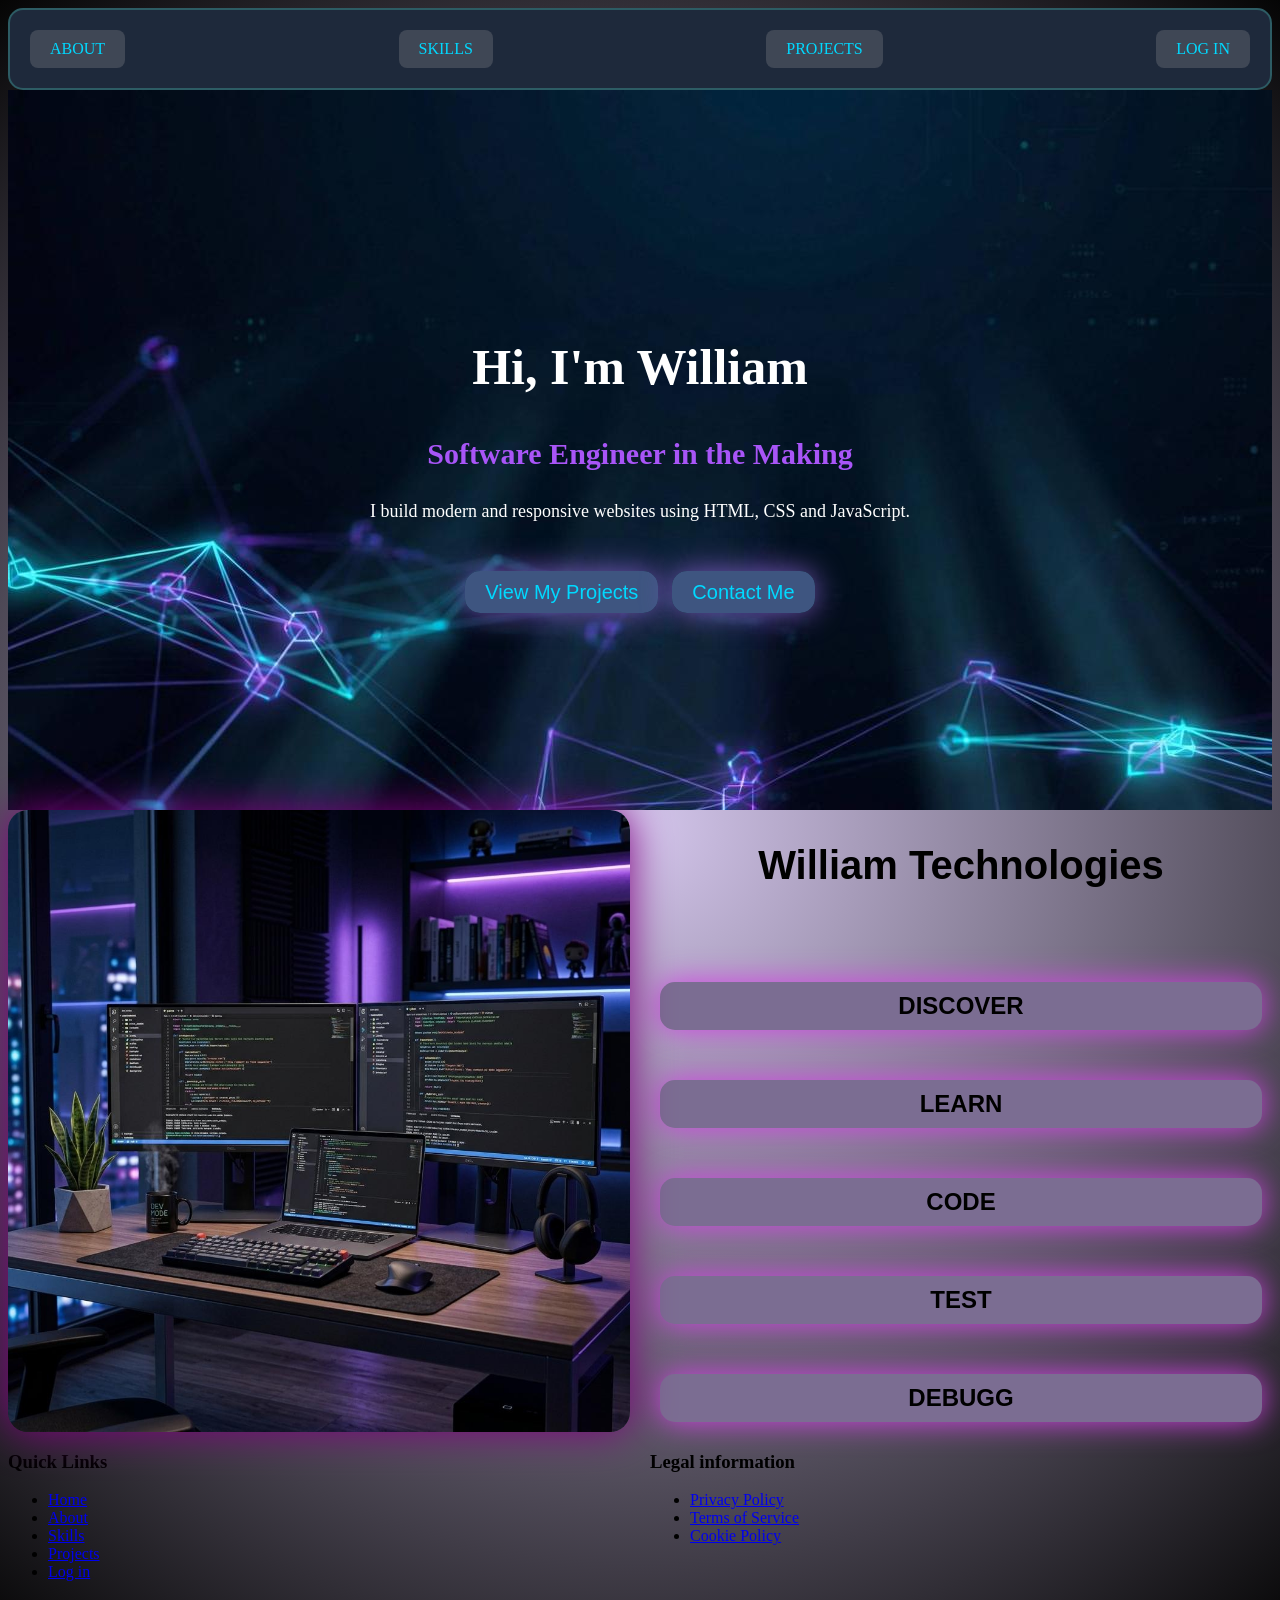
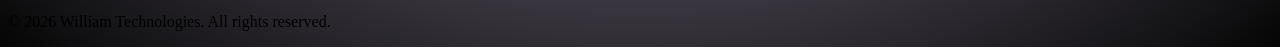
<file: index.html>
<!DOCTYPE html>
<html>
<head>
    <title>William Technologies</title>
    <link rel="stylesheet" href="style.css">
    <link rel="icon" type="image/png" href="favicon.png">
</head>
<body>
    <nav >                  
        <a href="about.html">ABOUT</a> 
        <a href="SKILLS.html">SKILLS</a>                
        <a href="projects.html">PROJECTS</a>                   
        <a href="log_in.html" class="login-btn" >LOG IN</a> 
      
    </nav>
<body>

    <section class="hero">

    <div class="hero-content">

        <h1>Hi, I'm William</h1>

        <h2 class="h2">Software Engineer in the Making</h2>
        <p>
            I build modern and responsive websites
            using HTML, CSS and JavaScript.
        </p>
         <br><br>
        <a href="projects.html" class="pro" >View My Projects</a>

        <a href="mailto:lennoxliam180@gmail.com" class="email">Contact Me</a>

    </div>

</section>

<section>
 <div class="division-c">
    <div class="tech">
     <img src="tech.jpg" width="auto" >
    </div>

    <div class="inn">
        <h1 class="head1">William Technologies</h1>
        <h2 class="opp">DISCOVER</h2>
        <h2 class="opp">LEARN</h2>
        <h2 class="opp">CODE</h2>
        <h2 class="opp">TEST</h2>
        <h2 class="opp">DEBUGG</h2>
    </div>
 </div>
 </section>
 <footer>
    <section>
        <div class="footer-content">
            
         <div class="footer-links"> 
            <h3>Quick Links</h3>            
            <ul>
               <li><a href="index.html">Home</a></li>
               <li><a href="about.html">About</a></li>
               <li><a href="skills.html">Skills</a></li>
               <li><a href="projects.html">Projects</a></li>
               <li><a href="log_in.html">Log in</a></li>
            </ul>
         </div>
         <div class="legal">
            <h3>Legal information</h3>
            <ul>
                <li><a href="privacy.html">Privacy Policy</a></li>
                <li><a href="terms.html">Terms of Service</a></li>
                <li><a href="cookies.html">Cookie Policy</a></li>
            </ul>
        </div>
    </section>
 </footer>
   <footer>
        <p>&copy; 2026 William Technologies. All rights reserved.</p>
   </footer>
 </body>
</html>
</file>
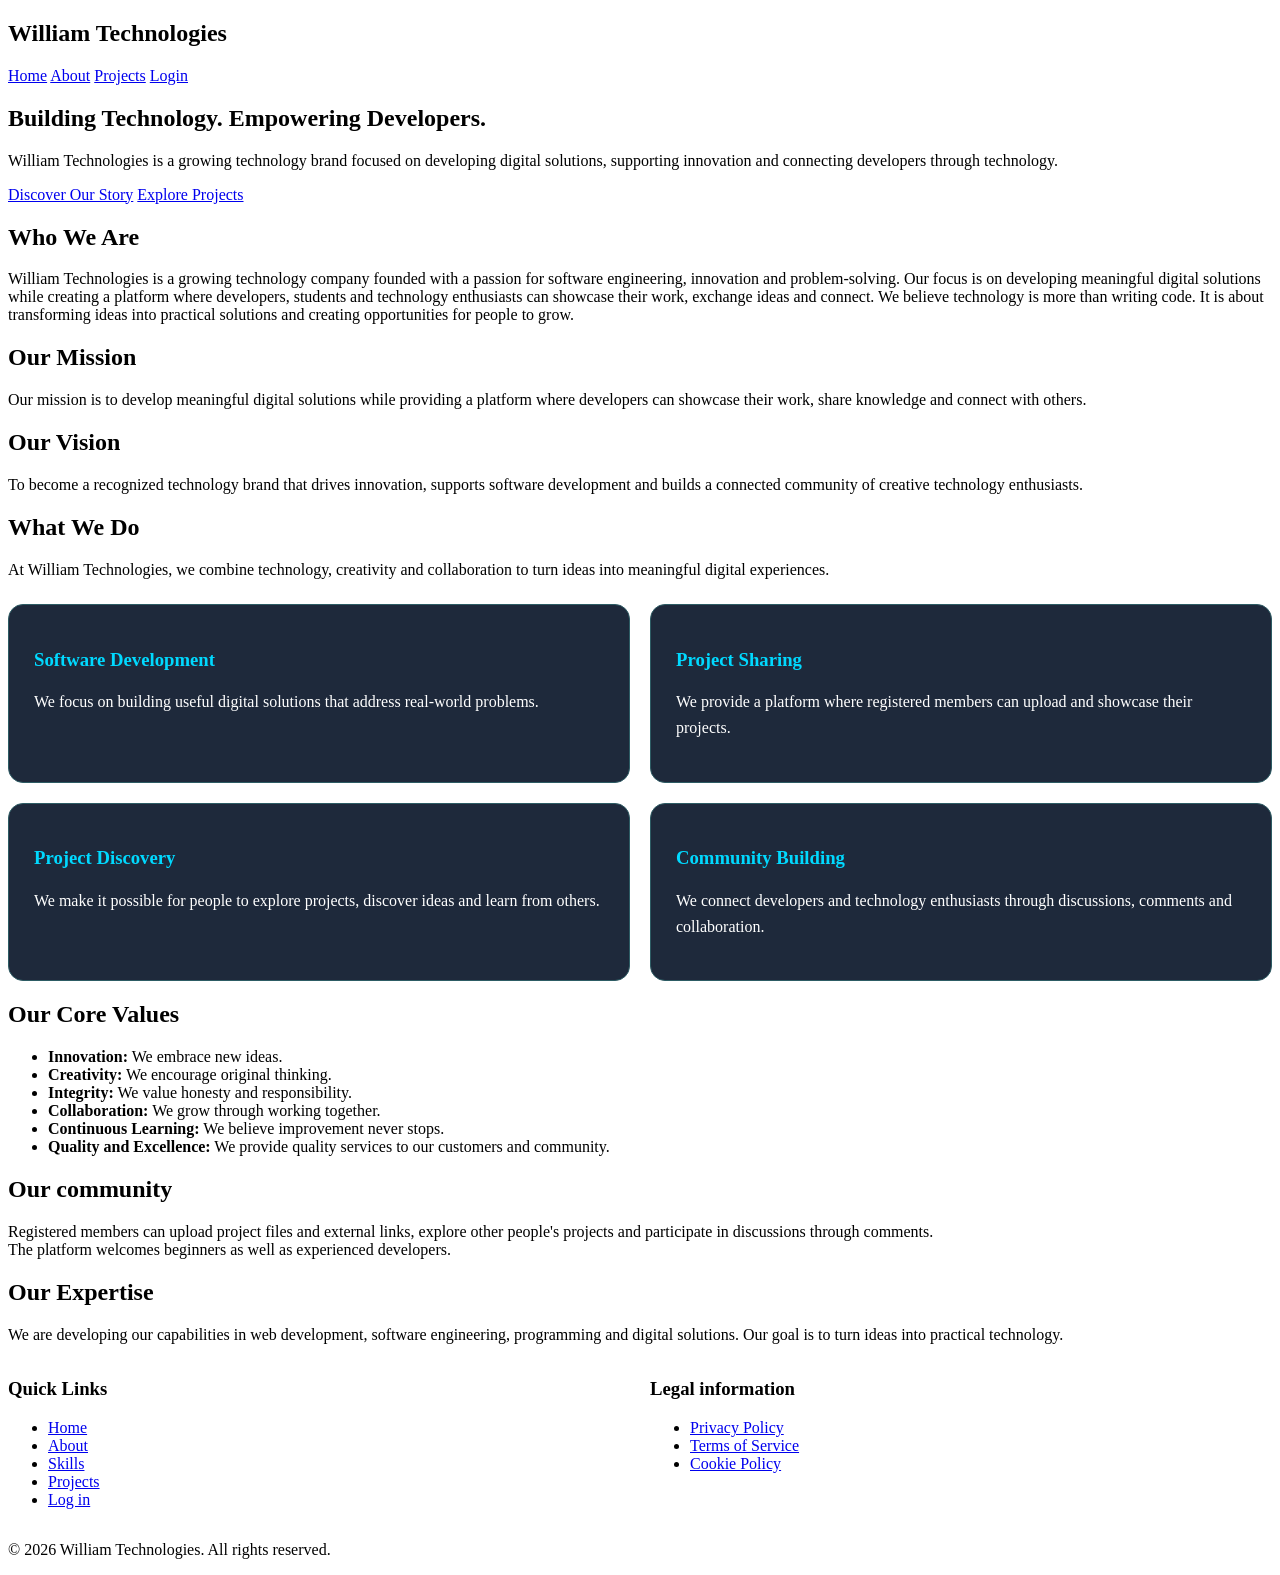
<file: about.html>
<!DOCTYPE html>
<html lang="en">
<head>
    <meta charset="UTF-8">
    <meta name="viewport" content="width=device-width, initial-scale=1.0">
    <title>About Us | William Technologies</title>
    <link rel="stylesheet" href="about.css">
    <link rel="icon" type="image/png" href="favicon.png">
</head>

<body>

    <nav>
        <h2>William Technologies</h2>

        <div>
            <a href="index.html">Home</a>
            <a href="about.html">About</a>
            <a href="projects.html">Projects</a>
            <a href="log_in.html">Login</a>
        </div>
    </nav>

    <main class="about-container">

   <section class="about-hero">

    <h1>Building Technology. Empowering Developers.</h1>

    <p>
        William Technologies is a growing technology brand
        focused on developing digital solutions, supporting
        innovation and connecting developers through technology.
    </p>

    <div class="hero-buttons">
        <a href="#who-we-are">Discover Our Story</a>
        <a href="projects.html">Explore Projects</a>
    </div>

  </section>

        <section class="about-section" id="who-we-are">
            <h2>Who We Are</h2>

            <p>
                William Technologies is a growing technology company
                founded with a passion for software engineering,
                innovation and problem-solving.

                Our focus is on developing meaningful digital solutions
                while creating a platform where developers, students
                and technology enthusiasts can showcase their work,
                exchange ideas and connect.

                We believe technology is more than writing code.
                It is about transforming ideas into practical solutions
                and creating opportunities for people to grow.
             </p>
        </section>

        <section class="about-section">
            <h2>Our Mission</h2>

           <p>
               Our mission is to develop meaningful digital solutions
               while providing a platform where developers can showcase
               their work, share knowledge and connect with others.
           </p>
        </section>

        <section class="about-section">
            <h2>Our Vision</h2>
             
            <p>
               To become a recognized technology brand that drives
               innovation, supports software development and builds
               a connected community of creative technology enthusiasts.
            </p>
        </section>

        
<section class="about-section what-we-do">

    <h2>What We Do</h2>

    <p>
        At William Technologies, we combine technology,
        creativity and collaboration to turn ideas into
        meaningful digital experiences.
    </p>

    <div class="services-container">

        <div class="service-card">
            <h3>Software Development</h3>
            <p>
                We focus on building useful digital solutions
                that address real-world problems.
            </p>
        </div>

        <div class="service-card">
            <h3>Project Sharing</h3>
            <p>
                We provide a platform where registered members
                can upload and showcase their projects.
            </p>
        </div>

        <div class="service-card">
            <h3>Project Discovery</h3>
            <p>
                We make it possible for people to explore
                projects, discover ideas and learn from others.
            </p>
        </div>

        <div class="service-card">
            <h3>Community Building</h3>
            <p>
                We connect developers and technology enthusiasts
                through discussions, comments and collaboration.
            </p>
        </div>

    </div>

</section>

        <section class="about-section">
            <h2>Our Core Values</h2>

            <ul>
                <li><b>Innovation:</b> We embrace new ideas.</li>
                <li><b>Creativity:</b> We encourage original thinking.</li>
                <li><b>Integrity:</b> We value honesty and responsibility.</li>
                <li><b>Collaboration:</b> We grow through working together.</li>
                <li><b>Continuous Learning:</b> We believe improvement never stops.</li>
                <li><b>Quality and Excellence:</b> We provide quality services to our customers and community.</li>
            </ul>
        </section>

        <section class="about-section">
            <h2>Our community</h2>
            <p>
                Registered members can upload project files and external links, 
                explore other people's projects and participate in discussions through comments.<br>
                The platform welcomes beginners as well as experienced developers.
            </p>
        </section>

        <section class="about-section">
            <h2>Our Expertise</h2>

            <p>
                We are developing our capabilities in web development,
                software engineering, programming and digital solutions.
                Our goal is to turn ideas into practical technology.
            </p>
        </section>

    </main>

    
    <footer>
     <section>
        <div class="footer-content">
           <div class="footer-links">
            <h3>Quick Links</h3>      
         <ul>
            <li><a href="index.html">Home</a></li>
            <li><a href="about.html">About</a></li>
            <li><a href="skills.html">Skills</a></li>
            <li><a href="projects.html">Projects</a></li>
            <li><a href="log_in.html">Log in</a></li>
         </ul> </div>
         <div class="legal">
            <h3>Legal information</h3>
            <ul>
                <li><a href="privacy.html">Privacy Policy</a></li>
                <li><a href="terms.html">Terms of Service</a></li>
                <li><a href="cookies.html">Cookie Policy</a></li>
            </ul>
        </div>
     </section>
    </footer>
   <footer>
        <p>&copy; 2026 William Technologies. All rights reserved.</p>
   </footer>
 </body>
</html>
</file>
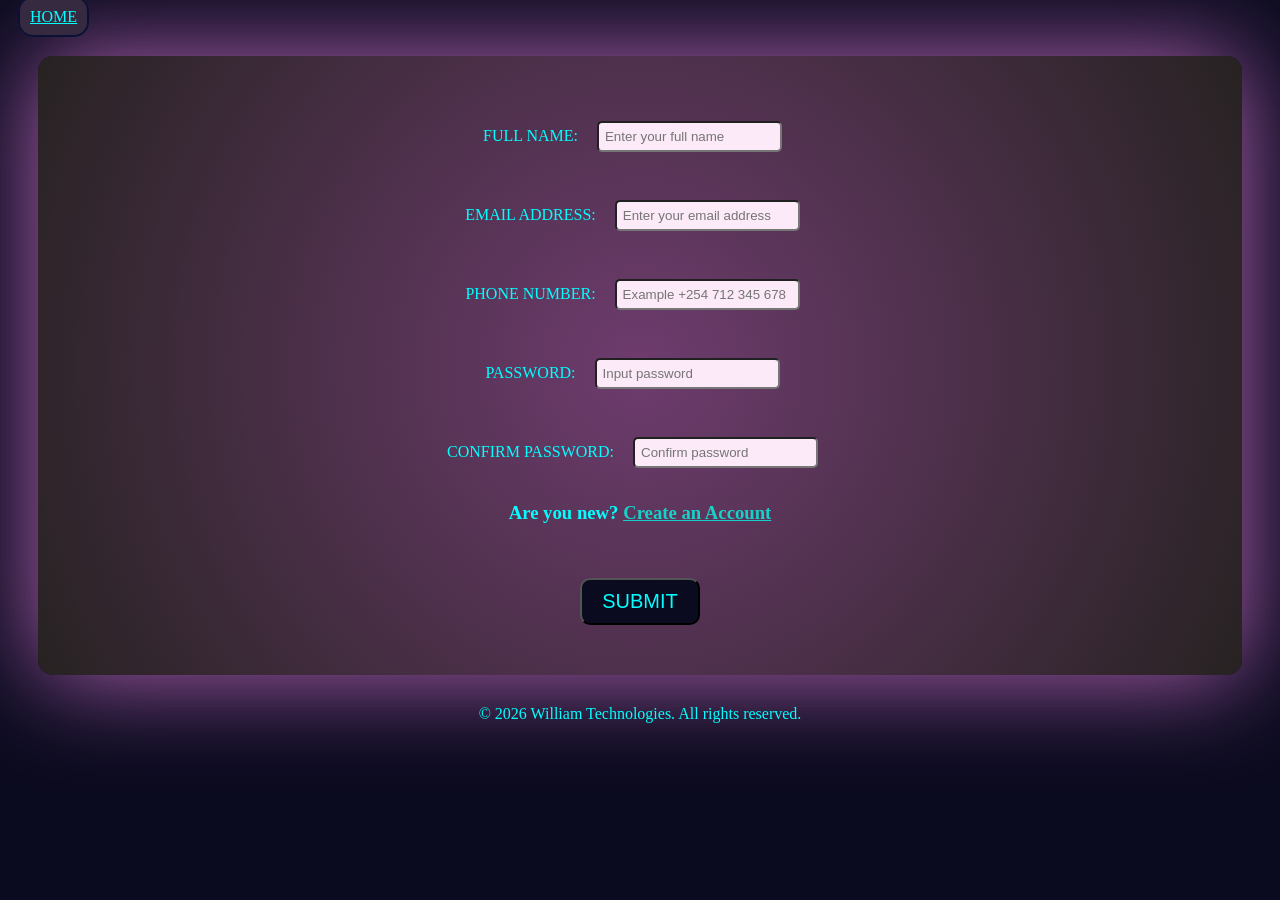
<file: log_in.html>
<!DOCTYPE html>
<html lang="en">
    <head>
        <title>log_in</title>
        <link rel="stylesheet" href="log_in.css">
        <link rel="icon" type="image/png" href="favicon.png">
    </head>
    <body><span class="sp">
         <nav>
            <a href="index.html" class="aa">HOME</a>
         </nav>
         </span>
           <form class="log">
            <label for="text" >FULL NAME: </label>
            <input type="text" id="text" placeholder="Enter your full name" class="frm">
            <br><br>
            <label for="email" >EMAIL ADDRESS:</label>
            <input type="email" id="email" placeholder="Enter your email address" class="frm">
            <br><br>
            <label for="contact">PHONE NUMBER:</label>
            <input type="contact" id="contact" placeholder="Example +254 712 345 678" class="frm">
            <br><br>
            <label for="password">PASSWORD:</label>
            <input type="password" id="password" placeholder="Input password" class="frm">
            <br><br>
            <label for="confirm-password">CONFIRM PASSWORD:</label>
            <input type="password" id="confirm-password" placeholder="Confirm password" class="frm"><br>
             <h3>Are you new? <a href="" style="color: rgb(23, 209, 200);">Create an Account</a></h3>
            <br><br>
            <button type="submit">SUBMIT</button>
           </form>
       <footer>
        <p>&copy; 2026 William Technologies. All rights reserved.</p>
       </footer>

    </body>
</html>
</file>
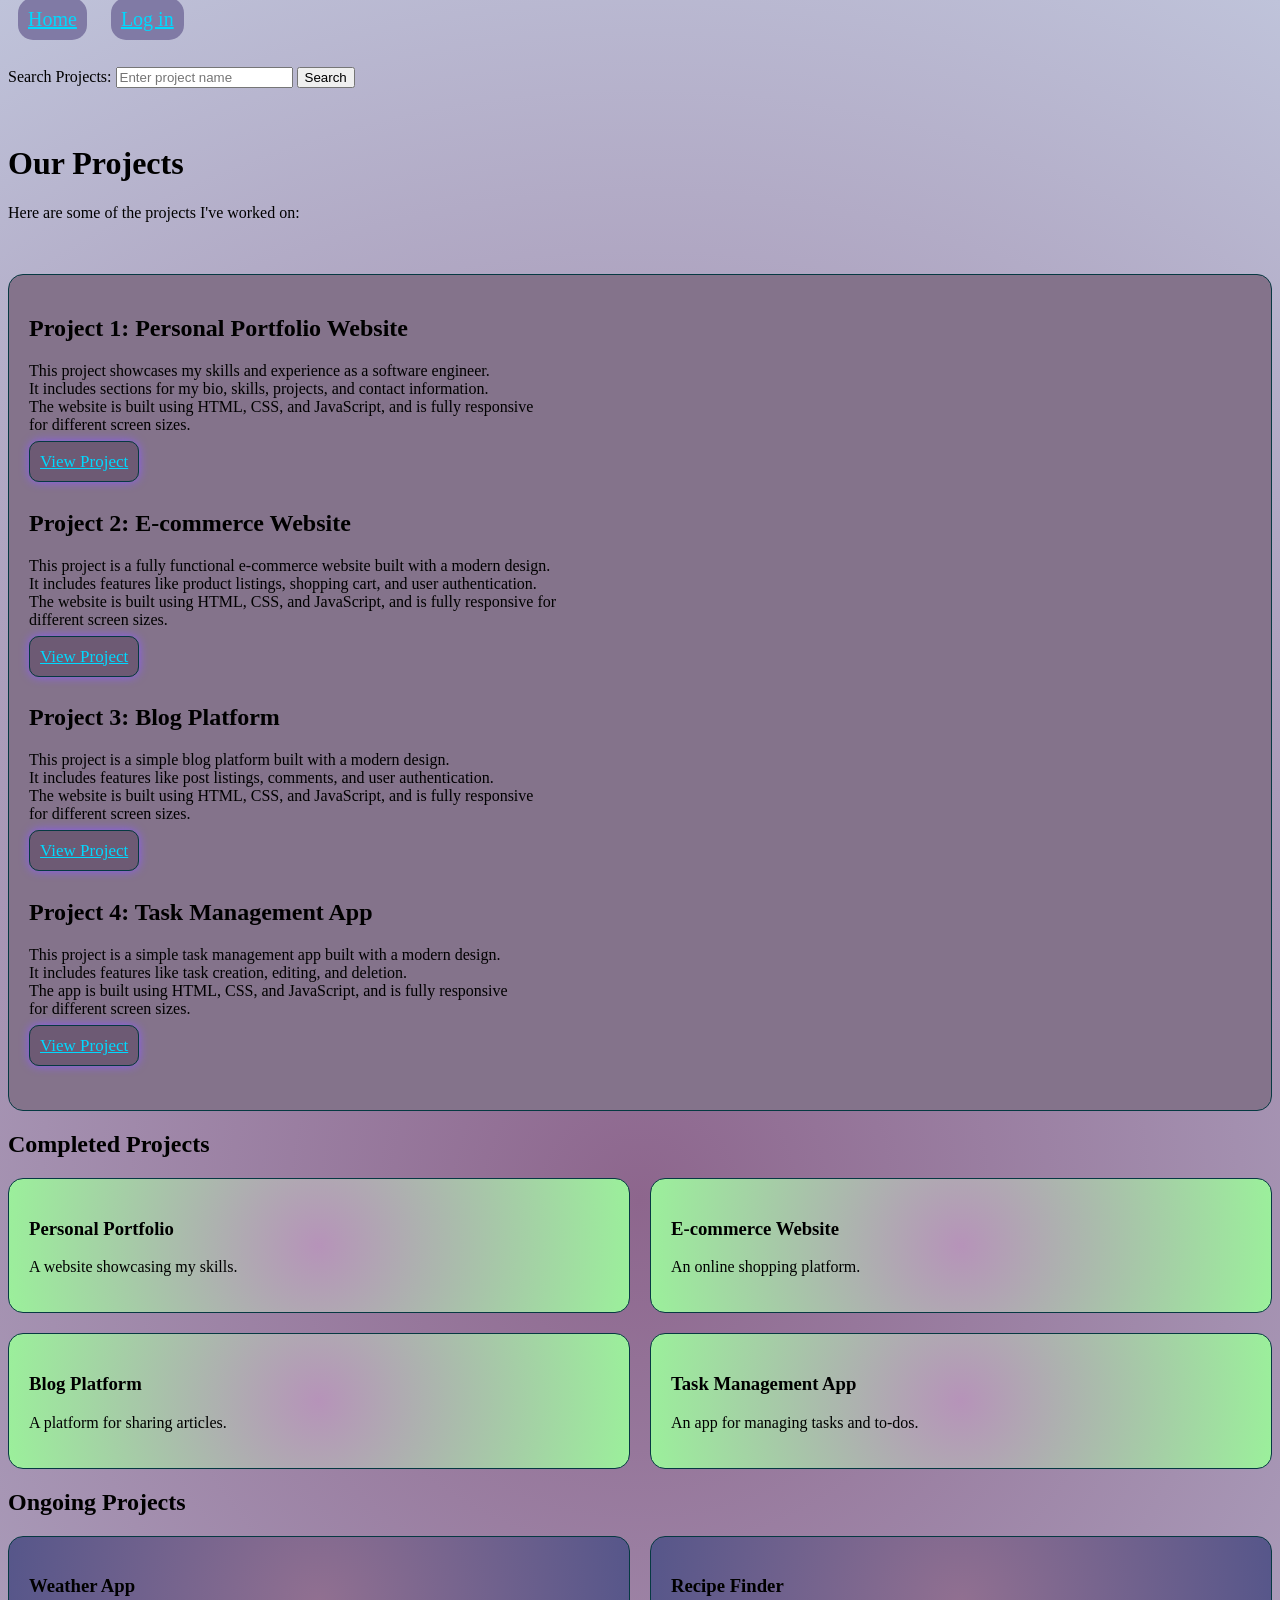
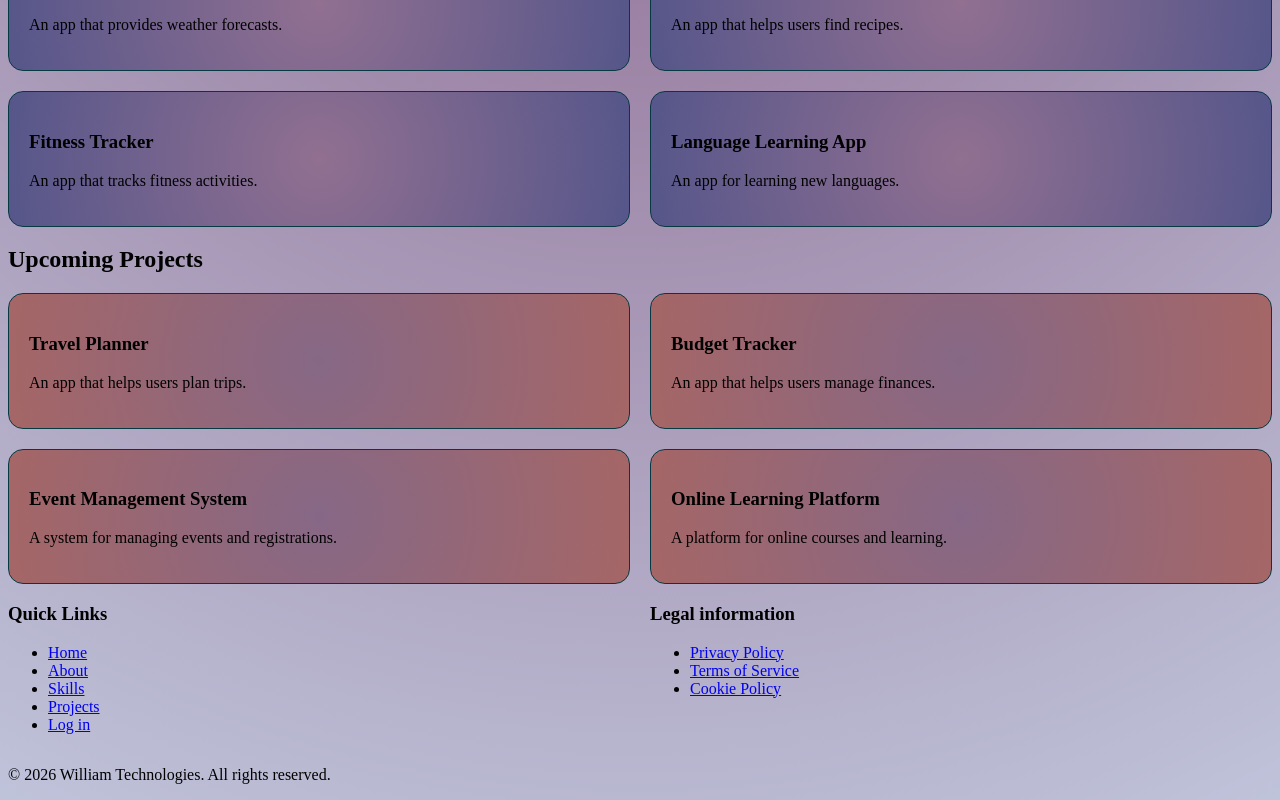
<file: projects.html>
<!DOCTYPE html>
<html>
    <head>
        <title>Our projects | William Technologies</title>
        <link rel="stylesheet" href="projects.css">
        <link rel="icon" type="image/png" href="favicon.png">
    </head>

    <body>
      <nav>
        <a href="index.html" class="nav-link">Home</a>
        <a href="log_in.html" class="nav-link">Log in</a>
      </nav>
            <br><br>
        <search>
            <label for="search">Search Projects:</label>
            <input type="text" id="search" placeholder="Enter project name">
            <button type="submit">Search</button>
        </search>
        <br><br>
        <h1>Our Projects</h1>
        <p>Here are some of the projects I've worked on:</p>
           <br><br>
        <section>
            <div class="proj">
                <h2>Project 1: Personal Portfolio Website</h2>
                   <p>This project showcases my skills and experience as a software engineer.<br>
                     It includes sections for my bio, skills, projects, and contact information.<br>
                     The website is built using HTML, CSS, and JavaScript, and is fully responsive<br>
                      for different screen sizes.<br><br>
                     <a type="button" class="btn btn-primary" href="" target="_blank">View Project</a> <br><br>
                   </p>
                     <h2>Project 2: E-commerce Website</h2>
                   <p>This project is a fully functional e-commerce website built with a modern design.<br>
                      It includes features like product listings, shopping cart, and user authentication.<br>
                      The website is built using HTML, CSS, and JavaScript, and is fully responsive for<br>
                       different screen sizes.<br><br>
                     <a type="button" class="btn btn-primary" href="#">View Project</a> <br><br>
                   </p>
                     <h2>Project 3: Blog Platform</h2>
                      <p>This project is a simple blog platform built with a modern design.<br>
                         It includes features like post listings, comments, and user authentication.<br>
                         The website is built using HTML, CSS, and JavaScript, and is fully responsive<br>
                          for different screen sizes.<br><br>
                         <a type="button" class="btn btn-primary" href="#">View Project</a> <br><br>
                   </p>
                     <h2>Project 4: Task Management App</h2>
                    <p>This project is a simple task management app built with a modern design.<br>
                       It includes features like task creation, editing, and deletion.<br>
                       The app is built using HTML, CSS, and JavaScript, and is fully responsive<br>
                        for different screen sizes.<br><br>
                       <a type="button" class="btn btn-primary" href="#">View Project</a><br><br>
                     </p>
            </div>
        </section>

        <section>
          <h2>Completed Projects</h2>

            <div class="project-container">

               <div class="project">
                 <h3>Personal Portfolio</h3>
                 <p>A website showcasing my skills.</p>
               </div>

               <div class="project">
                  <h3>E-commerce Website</h3>
                  <p>An online shopping platform.</p>
               </div>

                <div class="project">
                    <h3>Blog Platform</h3>
                    <p>A platform for sharing articles.</p>
                </div>

                <div class="project">
                    <h3>Task Management App</h3>
                    <p>An app for managing tasks and to-dos.</p>
                </div>
            </div>
        </section>

        <section>
            <h2>Ongoing Projects</h2>

            <div class="project-container">

                <div class="ongoing">
                    <h3>Weather App</h3>
                    <p>An app that provides weather forecasts.</p>
                </div>

                <div class="ongoing">
                    <h3>Recipe Finder</h3>
                    <p>An app that helps users find recipes.</p>
                </div>

                <div class="ongoing">
                    <h3>Fitness Tracker</h3>
                    <p>An app that tracks fitness activities.</p>
                </div>

                <div class="ongoing">
                    <h3>Language Learning App</h3>
                    <p>An app for learning new languages.</p>
                </div>
            </div>
        </section>

        <section>
            <h2>Upcoming Projects</h2>

            <div class="project-container">

                <div class="upcoming">
                    <h3>Travel Planner</h3>
                    <p>An app that helps users plan trips.</p>
                </div>

                <div class="upcoming">
                    <h3>Budget Tracker</h3>
                    <p>An app that helps users manage finances.</p>
                </div>

                <div class="upcoming">
                    <h3>Event Management System</h3>
                    <p>A system for managing events and registrations.</p>
                </div>

                <div class="upcoming">
                    <h3>Online Learning Platform</h3>
                    <p>A platform for online courses and learning.</p>
                </div>
            </div>
        </section>
        
  <footer>
   <section>
        <div class="footer-content">
           <div class="footer-links">
            <h3>Quick Links</h3>      
         <ul>
            <li><a href="index.html">Home</a></li>
            <li><a href="about.html">About</a></li>
            <li><a href="skills.html">Skills</a></li>
            <li><a href="projects.html">Projects</a></li>
            <li><a href="log_in.html">Log in</a></li>
         </ul> </div>
         <div class="legal">
            <h3>Legal information</h3>
            <ul>
                <li><a href="privacy.html">Privacy Policy</a></li>
                <li><a href="terms.html">Terms of Service</a></li>
                <li><a href="cookies.html">Cookie Policy</a></li>
            </ul>
        </div>
    </section>
  </footer>
  <footer>
        <p>&copy; 2026 William Technologies. All rights reserved.</p>
   </footer>
    </body>
</html>
</file>
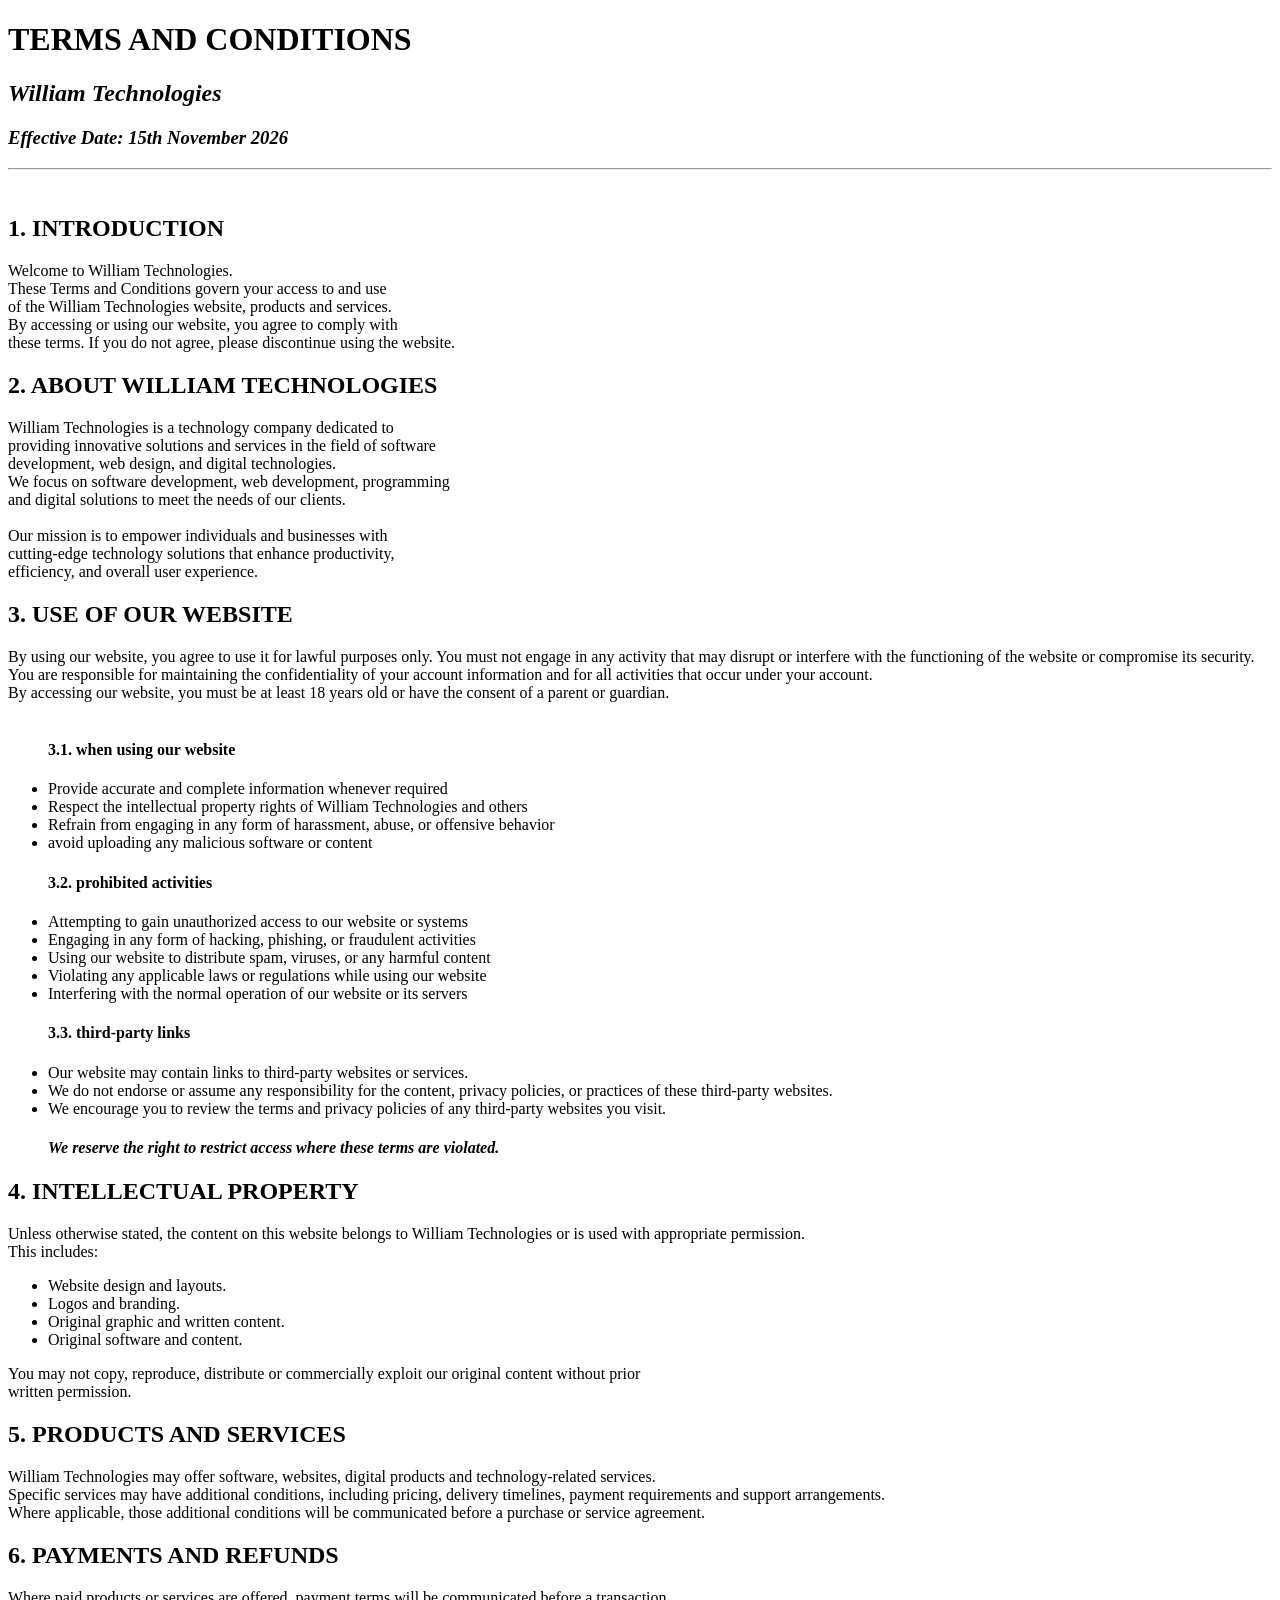
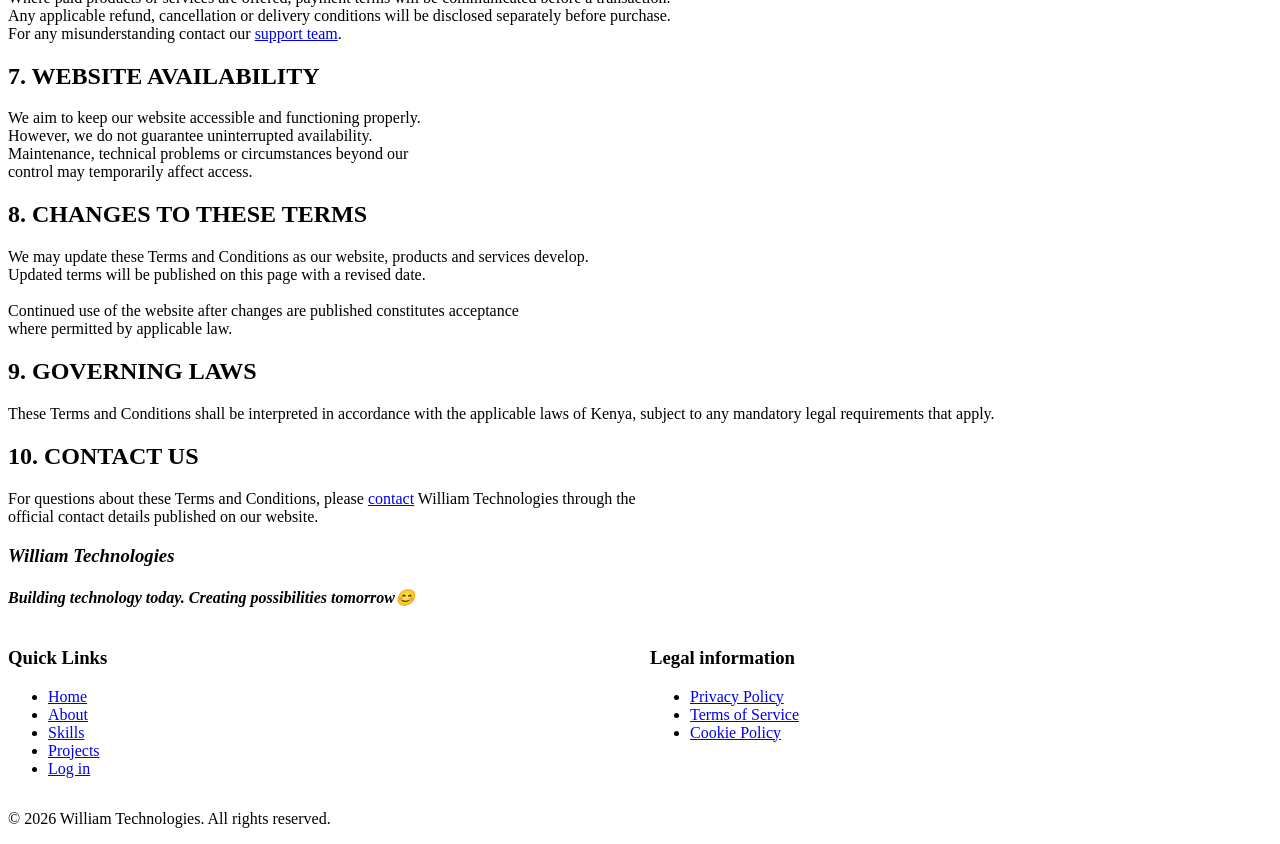
<file: terms.html>
<!DOCTYPE html>
<html lang="en">
    <head>
        <meta charset="UTF-8">
        <meta name="viewport" content="width=device-width, initial-scale=1.0">
        <title>Terms and Conditions | William Technologies</title>
        <link rel="stylesheet" href="terms.css">
        <link rel="icon" type="image/png" href="favicon.png">
        <title>Terms and Conditions | William Technologies</title>
    </head>
 <body>
        <h1><b>TERMS AND CONDITIONS</b></h1>
    <h2><b><i>William Technologies</i></b></h2>
    <h3><i>Effective Date: 15th November 2026</i></h3>
    <hr><br>
    <h2><b>1. INTRODUCTION</b></h2>
    <p>Welcome to William Technologies.<br>
       These Terms and Conditions govern your access to and use <br>
       of the William Technologies website, products and services.<br>
       By accessing or using our website, you agree to comply with<br>
       these terms. If you do not agree, please discontinue using the website.<br>
    </p>

    <h2><b>2. ABOUT WILLIAM TECHNOLOGIES</b></h2>
    <p>William Technologies is a technology company dedicated to<br>
       providing innovative solutions and services in the field of software<br>
       development, web design, and digital technologies.<br>
       We focus on software development, web development, programming<br>
       and digital solutions to meet the needs of our clients.<br><br>
       Our mission is to empower individuals and businesses with<br>
       cutting-edge technology solutions that enhance productivity,<br>
       efficiency, and overall user experience.<br>
    </p>

    <h2><b>3. USE OF OUR WEBSITE</b></h2>
     <p>By using our website, you agree to use it for lawful purposes only.
       You must not engage in any activity that may disrupt or interfere
       with the functioning of the website or compromise its security.<br>
       You are responsible for maintaining the confidentiality of your
       account information and for all activities that occur under your account.<br>
       By accessing our website, you must be at least 18 years old or
       have the consent of a parent or guardian.<br><br>
      </p>
       <ul>
         <h4><b>3.1. when using our website</b></h4>
           <li>Provide accurate and complete information whenever required</li>
           <li>Respect the intellectual property rights of William Technologies and others</li>
           <li>Refrain from engaging in any form of harassment, abuse, or offensive behavior</li>
           <li>avoid uploading any malicious software or content</li>
         <h4><b>3.2. prohibited activities</b></h4>
            <li>Attempting to gain unauthorized access to our website or systems</li>
            <li>Engaging in any form of hacking, phishing, or fraudulent activities</li>
            <li>Using our website to distribute spam, viruses, or any harmful content</li>
            <li>Violating any applicable laws or regulations while using our website</li>
            <li>Interfering with the normal operation of our website or its servers</li>
         <h4><b>3.3. third-party links</b></h4>
            <li>Our website may contain links to third-party websites or services.</li>
            <li>We do not endorse or assume any responsibility for the content, privacy policies, or practices of these third-party websites.</li>
            <li>We encourage you to review the terms and privacy policies of any third-party websites you visit.</li>
          <h4><i>We reserve the right to restrict access where these terms are violated.</i></h4>

       </ul>
       <h2><b>4. INTELLECTUAL PROPERTY</b></h2>
       <p>Unless otherwise stated, the content on this website belongs to William Technologies 
          or is used with appropriate permission.<br>
          This includes:
          <ul>
            <li>Website design and layouts.</li>
            <li>Logos and branding.</li>
            <li>Original graphic and written content.</li>
            <li>Original software and content.</li>
          </ul>
          You may not copy, reproduce, distribute or commercially exploit our original content without prior <br>
          written permission.
        </p>          

       <h2><b>5. PRODUCTS AND SERVICES</b></h2>
       <P>William Technologies may offer software, websites, digital products and technology-related services.<br>
          Specific services may have additional conditions, including pricing, delivery timelines, payment requirements 
          and support arrangements.<br>
          Where applicable, those additional conditions will be communicated before a purchase or service agreement.
        </P>
       <h2><b>6. PAYMENTS AND REFUNDS</b></h2>
       <P>Where paid products or services are offered, payment terms will be communicated before a transaction.<br>
          Any applicable refund, cancellation or delivery conditions will be disclosed separately before purchase.<br>
          For any misunderstanding contact our <a href="mailto: lennoxliam180@gmal.com">support team</a>.<br>
       </P>
       <h2><b>7. WEBSITE AVAILABILITY</b></h2>
       <P>We aim to keep our website accessible and functioning properly.<br>
          However, we do not guarantee uninterrupted availability. <br>
          Maintenance, technical problems or circumstances beyond our <br>
          control may temporarily affect access.
       </P>
       <h2><b>8. CHANGES TO THESE TERMS</b></h2>
       <p>We may update these Terms and Conditions as our website, products and services develop.<br>
          Updated terms will be published on this page with a revised date.<br><br>
          Continued use of the website after changes are published constitutes acceptance<br>
          where permitted by applicable law.<br>
         </p>
       <h2><b>9. GOVERNING LAWS</b></h2>
       <P>
         These Terms and Conditions shall be interpreted in accordance with the applicable laws 
         of Kenya, subject to any mandatory legal requirements that apply.<br>
       </P>
       <h2><b>10. CONTACT US</b></h2>
       <P>
         For questions about these Terms and Conditions, please <a href="mailto:lennoxliam180@gmail.com">contact</a> William Technologies through the <br>
         official contact details published on our website.<br>
       </P>

       <h3><i><b>William Technologies</b></i></h3>
       <h4><i>Building technology today. Creating possibilities tomorrow😊</i></h4>
          <footer>
     <section>
        <div class="footer-content">
           <div class="footer-links">
            <h3>Quick Links</h3>      
         <ul>
            <li><a href="index.html">Home</a></li>
            <li><a href="about.html">About</a></li>
            <li><a href="skills.html">Skills</a></li>
            <li><a href="projects.html">Projects</a></li>
            <li><a href="log_in.html">Log in</a></li>
         </ul> </div>
         <div class="legal">
            <h3>Legal information</h3>
            <ul>
                <li><a href="privacy.html">Privacy Policy</a></li>
                <li><a href="terms.html">Terms of Service</a></li>
                <li><a href="cookies.html">Cookie Policy</a></li>
            </ul>
        </div>
     </section>
    </footer>
   <footer>
        <p>&copy; 2026 William Technologies. All rights reserved.</p>
   </footer>

   </body>
</html>
</file>
<file: style.css>
* {
    box-sizing: border-box;
}
body {
    background: radial-gradient(circle, #d3c5eb, #050505);
}

nav {
    display: flex;
    justify-content: space-between;
    align-items: center;
    gap: 20px;
    padding: 20px;
    background-color: #1e293b;
    border-radius: 15px;
    border: #2d5c64 2px solid;
}

nav a:hover {
    color: yellow;
}

nav a {
    background-color: #3f4755;
    color: #00d9ff;
    padding: 10px 20px;
    border-radius: 8px;
    text-decoration: none;
}

.login-btn:hover {
    background-color: rgb(58, 73, 83);
}
.h2 {
    color: #0ec9eb;
    text-align: center;
    font-size: 20px;
}
.hero {
    background: radial-gradient(circle, #451c88, #050505);
    color:white;
    min-height: 80vh;
    display: flex;
    align-items: center;
    justify-content: center;
    color: white;
    padding: 40px;
    background-image:url(back.jpg) ;

}

.hero-content {
    max-width: 800px;
    text-align: center;
}

.hero h1 {
    font-size: 50px;
}

.hero h2 {
    color: #a855f7;
    font-size: 30px;
}

.hero p {
    font-size: 18px;
    line-height: 1.7;
}
.pro {
    background-color: #3e5580;
    color: #00d9ff;
    font-size: 20px;
    font-family: Helvetica, sans-serif;
    padding: 10px 20px;
    border-radius: 15px;
    text-decoration: none;
    margin-right: 10px;
    box-shadow: 0 0 30px #785abd;
}
.pro:hover {
    background-color: rgb(58, 73, 83);
}
.email {
    background-color: #3e5580;
    color: #00d9ff;
    font-size: 20px;
    font-family: Helvetica, sans-serif;
    padding: 10px 20px;
    border-radius: 15px;
    text-decoration: none;
    box-shadow: 0 0 30px #785abd;
}
.email:hover {
    background-color: rgb(58, 73, 83);
}

.division-c {
    display: grid;
    grid-template-columns: repeat(2, minmax(0, 1fr));
    gap: 20px;
    align-items: stretch;
}
@media (max-width: 600px) 
{

   .division-c
    {
        grid-template-columns: 1fr;
    }

}
.tech {
    box-shadow: 0 0 40px purple;
    max-width: 100%;
    position: relative;
    border-radius: 20px;
}

.tech img {
    width: 100%;
    max-width: none;
    height: 100%;
    object-fit: cover;
    display: block;
    border-radius: 20px;
}
.opp{
    text-align:center;
    font-family: Verdana, Geneva, Tahoma, sans-serif;
    padding: 10px 20px;
    margin: 10px;
    background-color: #7b6d92;
    border-radius: 15px;
    box-shadow: 0 0 30px rgb(209, 67, 228);
}
.opp:hover {
    background-color: #a879b6;
    border: 6px rgb(43, 43, 207);
    cursor: pointer;
    transition-duration: 0.5s;
}
.head1{
    text-align: center;
    font-family: 'Segoe UI', Tahoma, Geneva, Verdana, sans-serif;
    font-size: 40px;
}
.inn{
    display:grid;
    grid-template-rows: repeat(1, 2fr);
    gap: 30px;
}
.footer-content {
    display: grid;
    grid-template-columns: repeat(2, 1fr);
    gap: 20px;
}
</file>
<file: about.css>
.services-container {
    display: grid;
    grid-template-columns: repeat(2, 1fr);
    gap: 20px;
    margin-top: 25px;
}

.service-card {
    background-color: #1e293b;
    padding: 25px;
    border: 1px solid #2d5c64;
    border-radius: 15px;
    transition: 0.3s ease;
}

.service-card h3 {
    color: #00d9ff;
}

.service-card p {
    color: white;
    line-height: 1.6;
}

.service-card:hover {
    transform: translateY(-5px);
    border-color: #00d9ff;
}
.footer-content {
    display: grid;
    grid-template-columns: repeat(2, 1fr);
    gap: 20px;
}
@media (max-width: 600px) {

   .services-container 
    {
        grid-template-columns: 1fr;
    }

}
</file>
<file: log_in.css>
.sp{
text-align:left;
}
.aa{
    
    padding: 10px;
    margin: 10px;
    color: aqua;
    background-color: rgb(53, 42, 63);
    border: solid 2px rgb(11, 17, 53) ;
    border-radius: 15px;
}
body{
    background-color:rgb(11, 11, 31);
    color: aqua;
    text-align: center;
    font: size 50px color rgb(5, 225, 233) ; 
}
button{
    background-color: rgb(11, 11, 31);
    color: aqua;
    font-size: 20px;
    border-radius: 10px;
    padding: 10px 20px;
    cursor: pointer;
}
.log{
    padding: 50px;
    margin: 30px;
    background:radial-gradient(circle, rgb(110, 60, 110),rgb(39, 34, 34));
    border: 10px blue;
    border-radius: 15px;
    box-shadow: 0 0 100px rgb(185, 103, 185);
}
.frm{
    padding: 6px;
    background-color: rgb(252, 234, 248);
    margin: 15px;
    border-radius: 5px;
}
.footer-content {
    display: grid;
    grid-template-columns: repeat(2, 1fr);
    gap: 20px;
}
</file>
<file: projects.css>
.nav-link {
    background-color: #807aa5;
    padding: 10px;
    color: #00d9ff;
    border-radius: 15px;
    margin: 10px;
    font-size: 20px;
    align-items: center;
}
.nav-link:hover {
    background-color: #3a4950;
    color: #00d9ff;
}
body {
    background: radial-gradient(circle, #8d668d, #bfc3da);
}
.project-container {
    display: grid;
    grid-template-columns: repeat(2, 1fr);
    gap: 20px;
}
@media (max-width: 600px) 
{

   .project-container 
    {
        grid-template-columns: 1fr;
    }

}

.project {
    background:radial-gradient(circle, rgb(182, 147, 185),rgb(155, 240, 155)); 
    padding: 20px;
    border: 1px solid #063942;
    border-radius: 15px;
}
.ongoing{
    background:radial-gradient(circle, rgb(145, 112, 145),rgb(86, 86, 138));
    padding: 20px;
    border: 1px solid #063942;
    border-radius: 15px;
}
.upcoming{
    background:radial-gradient(circle,rgb(134, 104, 134),rgb(165, 102, 102));
    padding: 20px;
    border: 1px solid #063942;
    border-radius: 15px;
}
.proj{
    background-color: #84738b;
    padding: 20px;
    border: 1px solid #063942;
    border-radius: 15px;
}
.btn-primary{
    background-color: #6d5a74;
    padding: 10px;
    color: #00d9ff;
    box-shadow: 0 0 10px #8b5cf6;
    font-size: 17px;
    border: 1px solid #063942;
    border-radius: 10px;
}
.btn-primary:hover{
    background-color: #3a4950;
    color: #00d9ff;
}
.footer-content {
    display: grid;
    grid-template-columns: repeat(2, 1fr);
    gap: 20px;
}
</file>
<file: terms.css>
.footer-content {
    display: grid;
    grid-template-columns: repeat(2, 1fr);
    gap: 20px;
}
</file>
